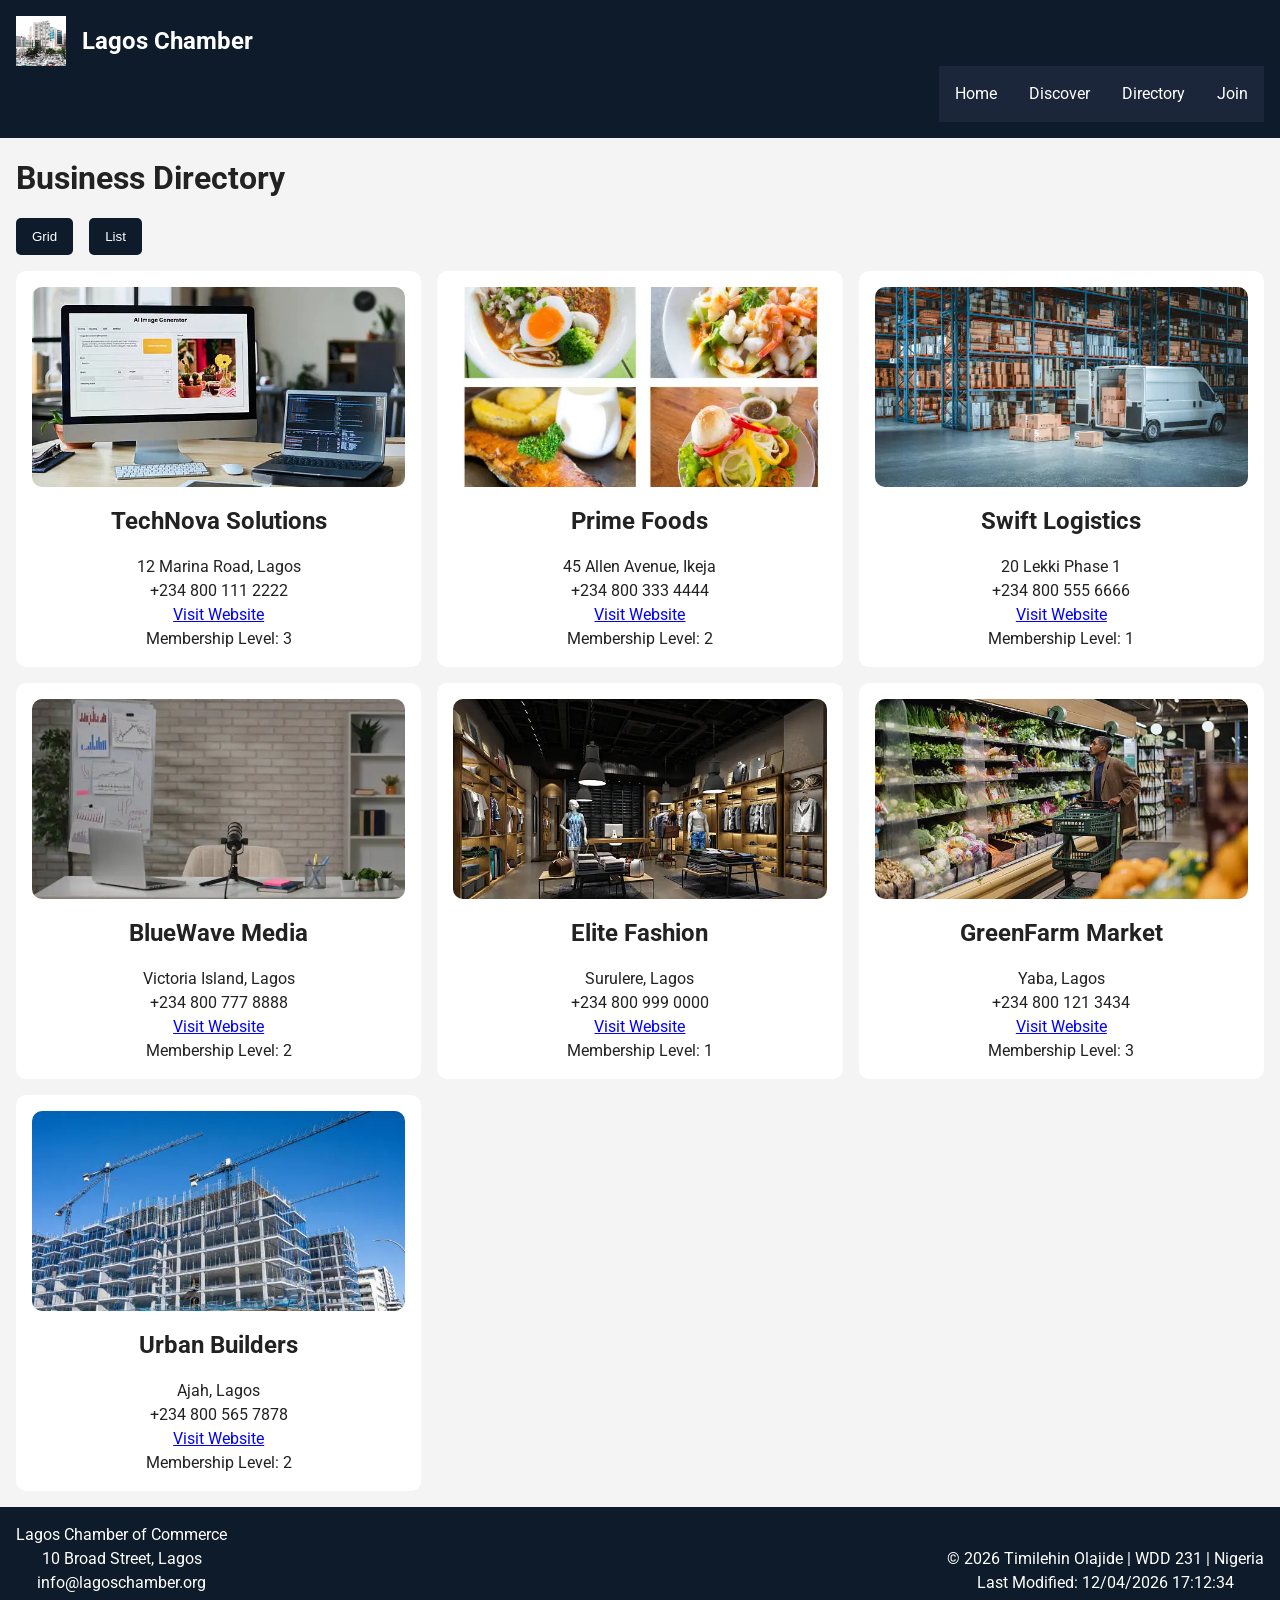
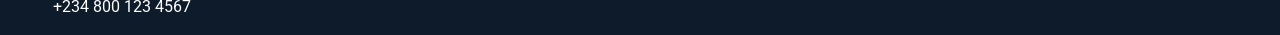
<file: chamber/directory.html>
<!DOCTYPE html>
<html lang="en">

<head>
    <meta charset="UTF-8">

    <meta name="description"
        content="Explore the Lagos Chamber of Commerce business directory featuring trusted local companies, services, events, and networking opportunities in Lagos.">

    <meta name="author" content="Timilehin Olajide">

    <meta name="viewport" content="width=device-width, initial-scale=1.0">

    <title>Lagos Chamber Directory</title>

    <!-- Favicon -->
    <link rel="icon" href="images/favicon.ico">

    <!-- Facebook Meta Tags -->
    <meta property="og:title" content="Lagos Chamber of Commerce">

    <meta property="og:description"
        content="Discover trusted businesses, local services, and networking opportunities through the Lagos Chamber of Commerce directory.">

    <meta property="og:image" content="https://timmzzdev-pro.github.io/wdd231/chamber/images/logo.webp">

    <meta property="og:url" content="https://timmzzdev-pro.github.io/wdd231/chamber/directory.html">

    <!-- Google Font -->
<!-- Google Font -->
<link rel="preconnect" href="https://fonts.googleapis.com">

<link rel="preconnect" href="https://fonts.gstatic.com" crossorigin>

<link href="https://fonts.googleapis.com/css2?family=Roboto:wght@400;700&display=swap" rel="stylesheet">
    <!-- CSS -->
    <link rel="stylesheet" href="styles/normalize.css">
    <link rel="stylesheet" href="styles/small.css">
    <link rel="stylesheet" href="styles/larger.css">

    <!-- JavaScript -->
    <script src="scripts/navigation.js" defer></script>
    <script src="scripts/date.js" defer></script>
    <script src="scripts/members.js" defer></script>
</head>

<body>

    <header>

        <div class="logo-box">
            <img src="images/logo.webp" alt="Chamber Logo">
            <span>Lagos Chamber</span>
        </div>

        <button id="menu"></button>

        <nav class="navigation">
            <a href="index.html" class="active">Home</a>
        
            <a href="discover.html">Discover</a>
        
            <a href="directory.html">Directory</a>
        
            <a href="join.html">Join</a>
        </nav>

    </header>

    <main>

        <h1>Business Directory</h1>

        <div class="menu-buttons">
            <button id="grid">Grid</button>
            <button id="list">List</button>
        </div>

        <section id="members" class="grid"></section>

    </main>

    <footer>

        <div class="footer-info">
            <p>Lagos Chamber of Commerce</p>
            <p>10 Broad Street, Lagos</p>
            <p>info@lagoschamber.org</p>
            <p>+234 800 123 4567</p>
        </div>

        <div>
            <p>
                &copy; <span id="currentyear"></span>
                Timilehin Olajide | WDD 231 | Nigeria
            </p>

            <p id="lastModified"></p>
        </div>

    </footer>

</body>

</html>
</file>
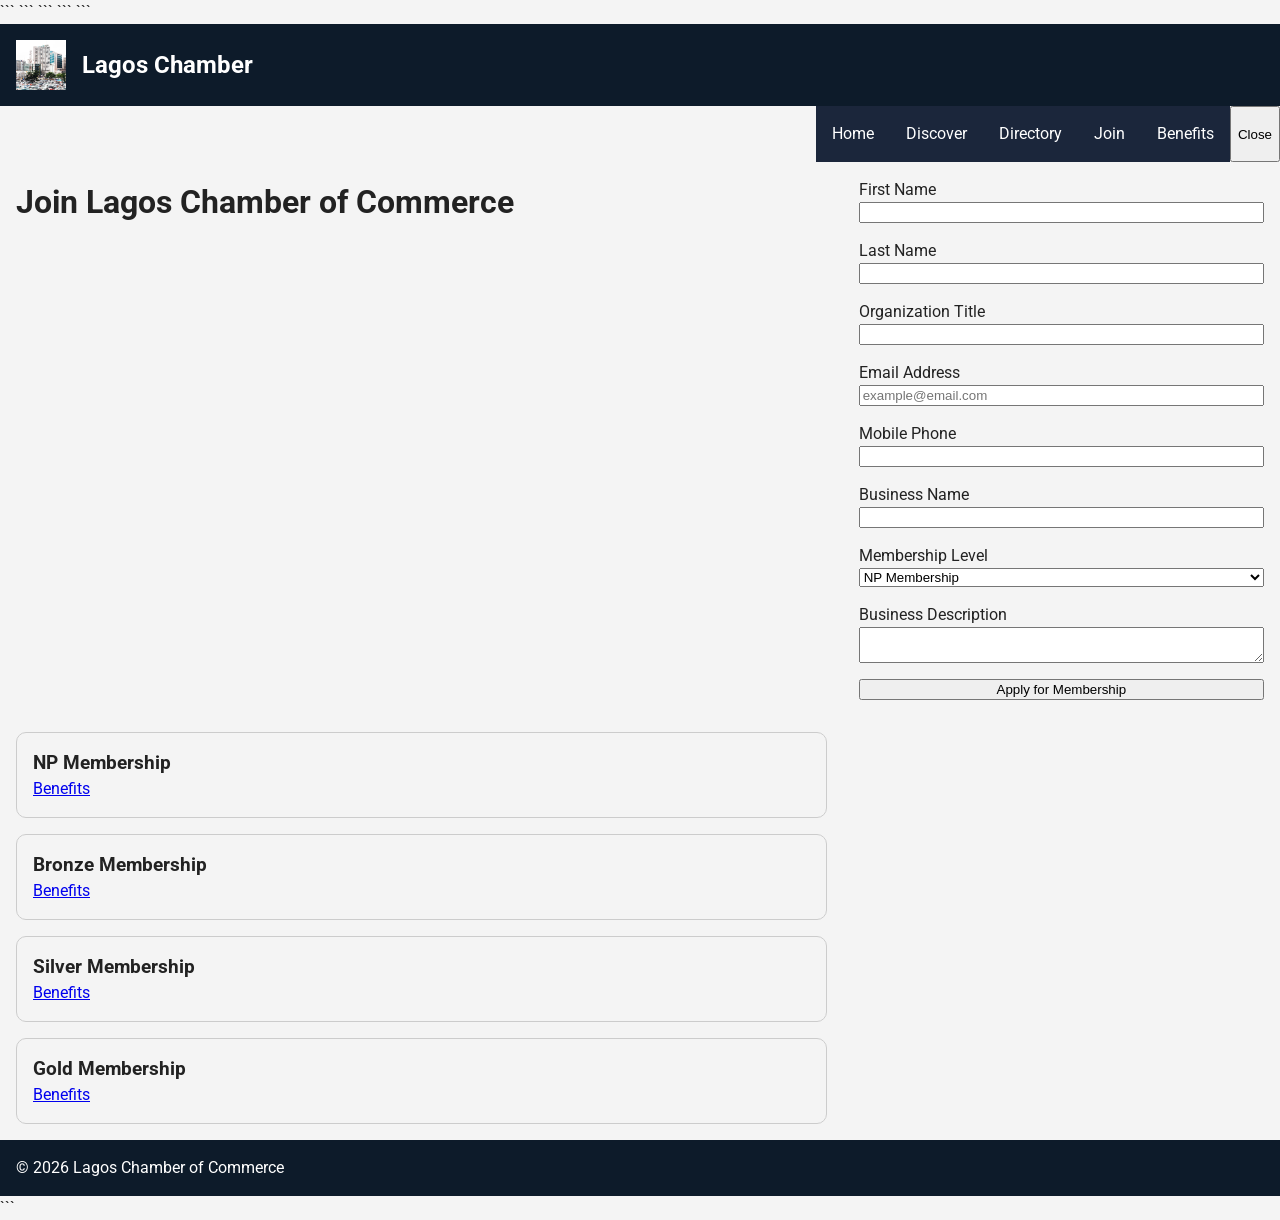
<file: chamber/join.html>
<!DOCTYPE html>

<html lang="en">

<head>
    <meta charset="UTF-8">

    ```
<!DOCTYPE html>

<html lang="en">

<head>
    <meta charset="UTF-8">

    ```
    <meta name="viewport" content="width=device-width, initial-scale=1.0">

    <meta name="description" content="Join the Lagos Chamber of Commerce and connect with local businesses, networking opportunities, events, and community growth initiatives.">

    <meta name="author" content="Timilehin Olajide">

    <title>Join Lagos Chamber of Commerce</title>

    <link rel="icon" href="images/favicon.ico">

    <meta property="og:title" content="Join Lagos Chamber of Commerce">

    <meta property="og:description"
        content="Become a member of the Lagos Chamber of Commerce and enjoy networking, training, and business growth opportunities.">

    <meta property="og:image" content="https://timmzzdev-pro.github.io/wdd231/chamber/images/logo.webp">

    <meta property="og:url" content="https://timmzzdev-pro.github.io/wdd231/chamber/join.html">

    <link rel="preconnect" href="https://fonts.googleapis.com">

    <link rel="preconnect" href="https://fonts.gstatic.com" crossorigin>

    <link href="https://fonts.googleapis.com/css2?family=Roboto:wght@400;700&display=swap" rel="stylesheet">

    <link rel="stylesheet" href="styles/normalize.css">
    <link rel="stylesheet" href="styles/small.css">
    <link rel="stylesheet" href="styles/larger.css">
    <link rel="stylesheet" href="styles/join.css">

    <script src="scripts/navigation.js" defer></script>
    <script src="scripts/date.js" defer></script>
    <script src="scripts/members.js" defer></script>
    <script src="scripts/join.js" defer></script>
    ```

</head>

    ```
<body>

    ```
    <header>
        <div class="logo-box">
            <img src="images/logo.webp" alt="Chamber Logo">
            <span>Lagos Chamber</span>
        </div>
    </header>

    <button id="menu"></button>

    <nav class="navigation">
        <a href="index.html">Home</a>
        <a href="discover.html">Discover</a>
        <a href="directory.html">Directory</a>
        <a href="join.html" class="active">Join</a>
        <a href="#" class="open-modal" data-modal="npModal">Benefits</a>
        
        <button class="close-modal">Close</button>
    </nav>

    <main class="join-container">

        <h1>Join Lagos Chamber of Commerce</h1>

        <section class="form-section">

            <form method="get" action="thankyou.html">

                <label>
                    First Name
                    <input type="text" name="firstname" title="First Name" autocomplete="given-name" required>
                </label>

                <label>
                    Last Name
                    <input type="text" name="lastname" title="Last Name" autocomplete="family-name" required>
                </label>

                <label>
                    Organization Title
                    <input type="text" name="orgtitle" title="Organization Title" autocomplete="organization-title"
                        pattern="[A-Za-z\s\-]{7,}">
                </label>
                </label>    

                <label>
                    Email Address
                    <input type="email" name="email" title="Email Address" autocomplete="email"
                        placeholder="example@email.com" required>
                </label>

                <label>
                    Mobile Phone
                    <input type="tel" name="phone" title="Mobile Phone" autocomplete="tel" required>
                </label>

                <label>
                    Business Name
                    <input type="text" name="business" title="Business Name" autocomplete="organization" required>
                </label>

                <label>
                    Membership Level
                    <select name="membership">
                        <option value="np">NP Membership</option>
                        <option value="bronze">Bronze Membership</option>
                        <option value="silver">Silver Membership</option>
                        <option value="gold">Gold Membership</option>
                    </select>
                </label>

                <label>
                    Business Description
                    <textarea name="description" title="Business Description"></textarea>
                </label>

                <input type="hidden" id="timestamp" name="timestamp">

                <input type="submit" value="Apply for Membership">

            </form>

        </section>

        <section class="membership-cards">

            <div class="card">
                <h3>NP Membership</h3>
                <a href="#" class="open-modal" data-modal="npModal">Benefits</a>
            </div>

            <div class="card">
                <h3>Bronze Membership</h3>
                <a href="#" class="open-modal" data-modal="bronzeModal">Benefits</a>
            </div>

            <div class="card">
                <h3>Silver Membership</h3>
                <a href="#" class="open-modal" data-modal="silverModal">Benefits</a>
            </div>

            <div class="card">
                <h3>Gold Membership</h3>
                <a href="#" class="open-modal" data-modal="goldModal">Benefits</a>
            </div>

        </section>

    </main>

    <dialog id="npModal">
        <h2>NP Membership</h2>
        <p>Free membership for nonprofit organizations.</p>
        <button class="close-modal">Close</button>
    </dialog>

    <dialog id="bronzeModal">
        <h2>Bronze Membership</h2>
        <p>Directory listing and networking opportunities.</p>
        <button class="close-modal">Close</button>
    </dialog>

    <dialog id="silverModal">
        <h2>Silver Membership</h2>
        <p>Bronze benefits plus training workshops, events, and discounts.</p>
        <button class="close-modal">Close</button>
    </dialog>

    <dialog id="goldModal">
        <h2>Gold Membership</h2>
        <p>Premium advertising, homepage spotlight, event discounts, and all chamber benefits.</p>
        <button class="close-modal">Close</button>
    </dialog>

    <footer>
        <p>&copy; 2026 Lagos Chamber of Commerce</p>
    </footer>
    ```

</body>

</html>
</file>
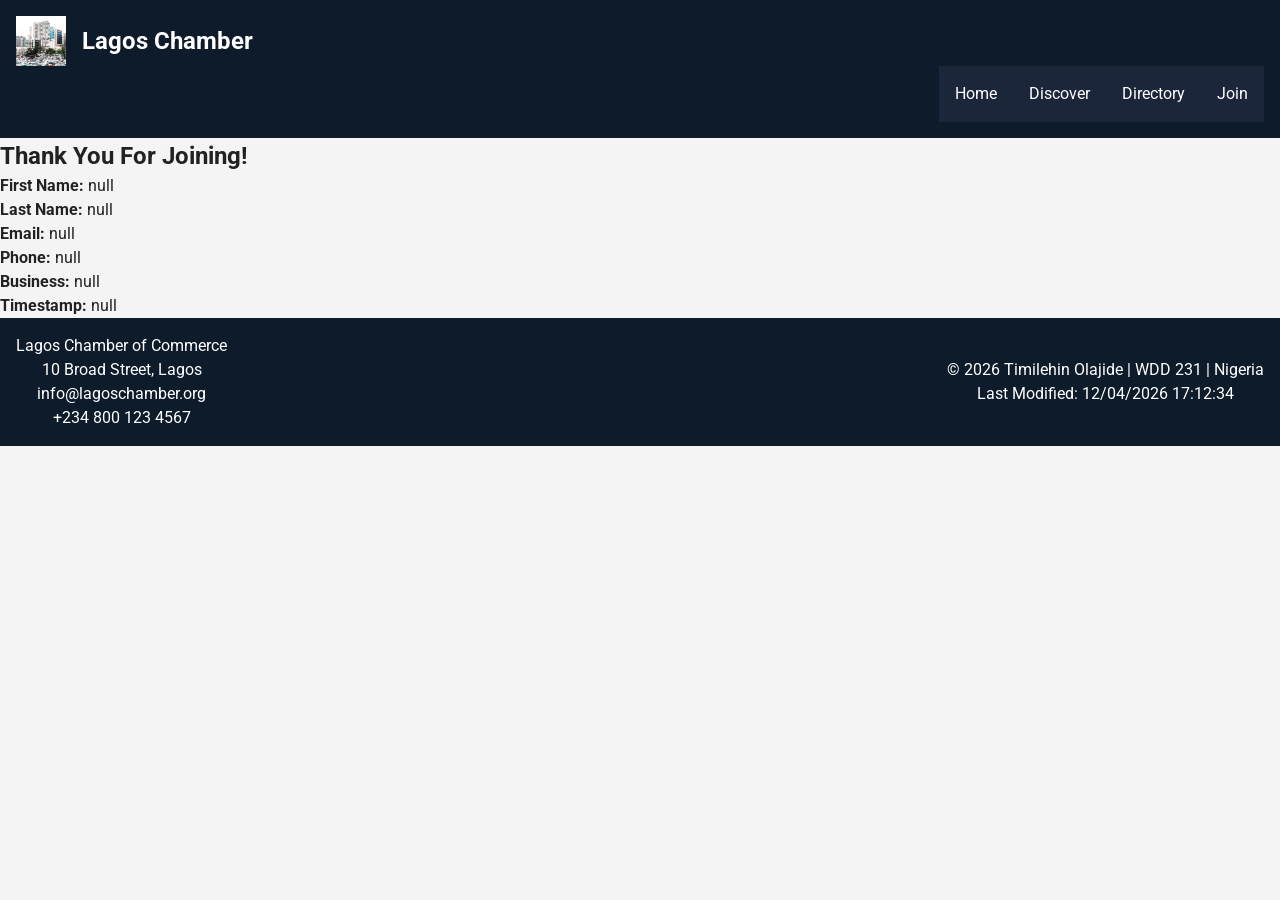
<file: chamber/thankyou.html>
<!DOCTYPE html>
<html lang="en">

<head>
    <meta charset="UTF-8">

    <meta name="description"
        content="Explore the Lagos Chamber of Commerce business directory featuring trusted local companies, services, events, and networking opportunities in Lagos.">

    <meta name="author" content="Timilehin Olajide">

    <meta name="viewport" content="width=device-width, initial-scale=1.0">

    <title>Lagos Chamber Directory</title>

    <!-- Favicon -->
    <link rel="icon" href="images/favicon.ico">

    <!-- Facebook Meta Tags -->
    <meta property="og:title" content="Lagos Chamber of Commerce">

    <meta property="og:description"
        content="Discover trusted businesses, local services, and networking opportunities through the Lagos Chamber of Commerce directory.">

    <meta property="og:image" content="https://timmzzdev-pro.github.io/wdd231/chamber/images/logo.webp">

    <meta property="og:url" content="https://timmzzdev-pro.github.io/wdd231/chamber/directory.html">

    <!-- Google Font -->
    <!-- Google Font -->
    <link rel="preconnect" href="https://fonts.googleapis.com">

    <link rel="preconnect" href="https://fonts.gstatic.com" crossorigin>

    <link href="https://fonts.googleapis.com/css2?family=Roboto:wght@400;700&display=swap" rel="stylesheet">
    <!-- CSS -->
    <link rel="stylesheet" href="styles/normalize.css">
    <link rel="stylesheet" href="styles/small.css">
    <link rel="stylesheet" href="styles/larger.css">

    <!-- JavaScript -->
    <script src="scripts/navigation.js" defer></script>
    <script src="scripts/date.js" defer></script>
    <script src="scripts/members.js" defer></script>
</head>

<body>

    <header>

        <div class="logo-box">
            <img src="images/logo.webp" alt="Chamber Logo">
            <span>Lagos Chamber</span>
        </div>

        <button id="menu"></button>

        <nav class="navigation">
            <a href="index.html" class="active">Home</a>

            <a href="discover.html">Discover</a>

            <a href="directory.html">Directory</a>

            <a href="join.html">Join</a>
        </nav>

    </header>

    <h2>Thank You For Joining!</h2>
    
    <div id="results"></div>
    
    <script>
        const params = new URLSearchParams(window.location.search);

        document.querySelector("#results").innerHTML = `
    <p><strong>First Name:</strong> ${params.get("firstname")}</p>
    <p><strong>Last Name:</strong> ${params.get("lastname")}</p>
    <p><strong>Email:</strong> ${params.get("email")}</p>
    <p><strong>Phone:</strong> ${params.get("phone")}</p>
    <p><strong>Business:</strong> ${params.get("business")}</p>
    <p><strong>Timestamp:</strong> ${params.get("timestamp")}</p>
    `;
    </script>

    <footer>
    
        <div class="footer-info">
            <p>Lagos Chamber of Commerce</p>
            <p>10 Broad Street, Lagos</p>
            <p>info@lagoschamber.org</p>
            <p>+234 800 123 4567</p>
        </div>
    
        <div>
            <p>
                &copy; <span id="currentyear"></span>
                Timilehin Olajide | WDD 231 | Nigeria
            </p>
    
            <p id="lastModified"></p>
        </div>
    
    </footer>
    
    </body>
    
    </html>
</file>
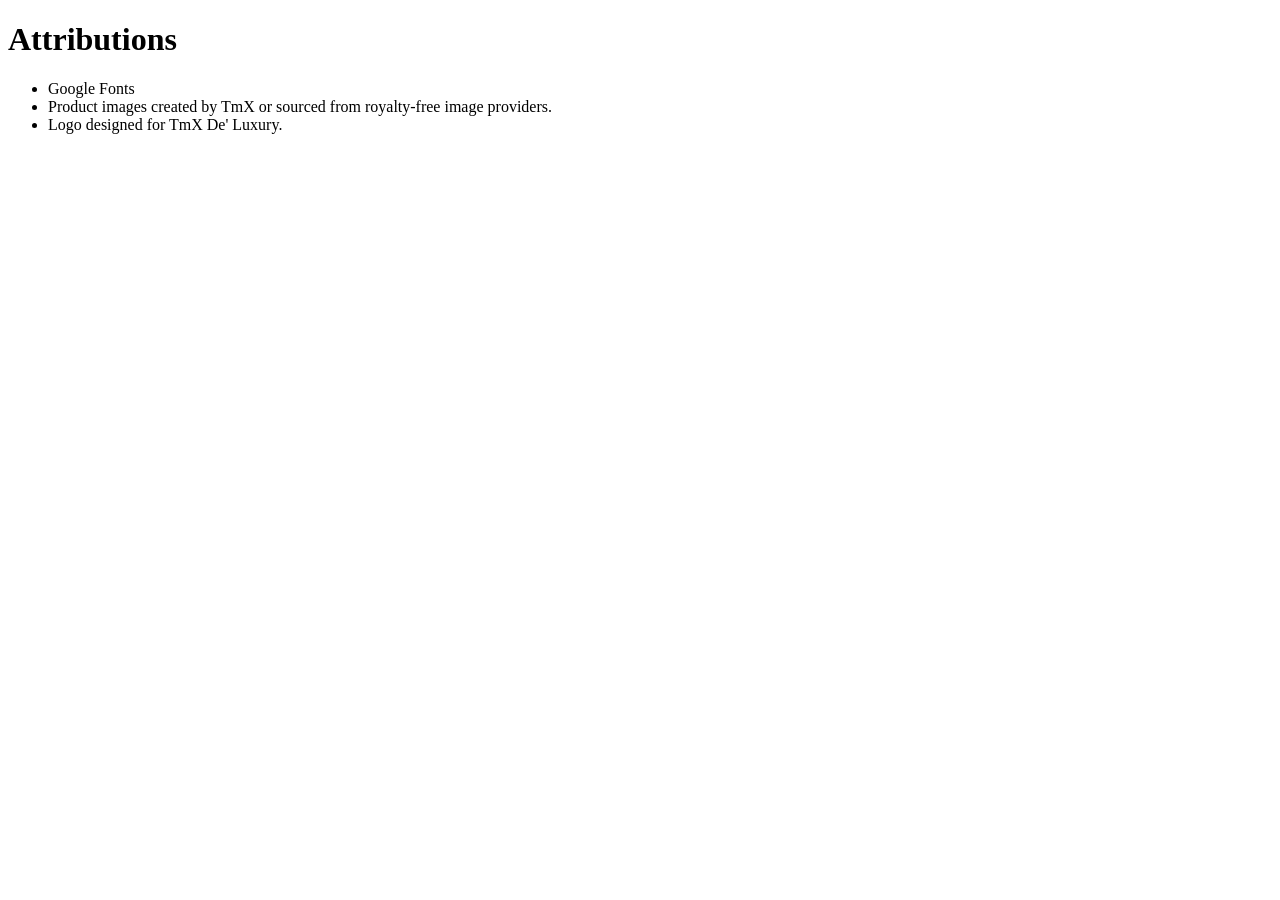
<file: final-project-tmx/attributions.html>
<!DOCTYPE html>
<html lang="en">

<head>

    <meta charset="UTF-8">

    <meta name="viewport" content="width=device-width, initial-scale=1.0">

    <title>Attributions</title>

</head>

<body>

    <h1>Attributions</h1>

    <ul>

        <li>
            Google Fonts
        </li>

        <li>
            Product images created by TmX
            or sourced from royalty-free
            image providers.
        </li>

        <li>
            Logo designed for
            TmX De' Luxury.
        </li>

    </ul>

</body>

</html>
</file>
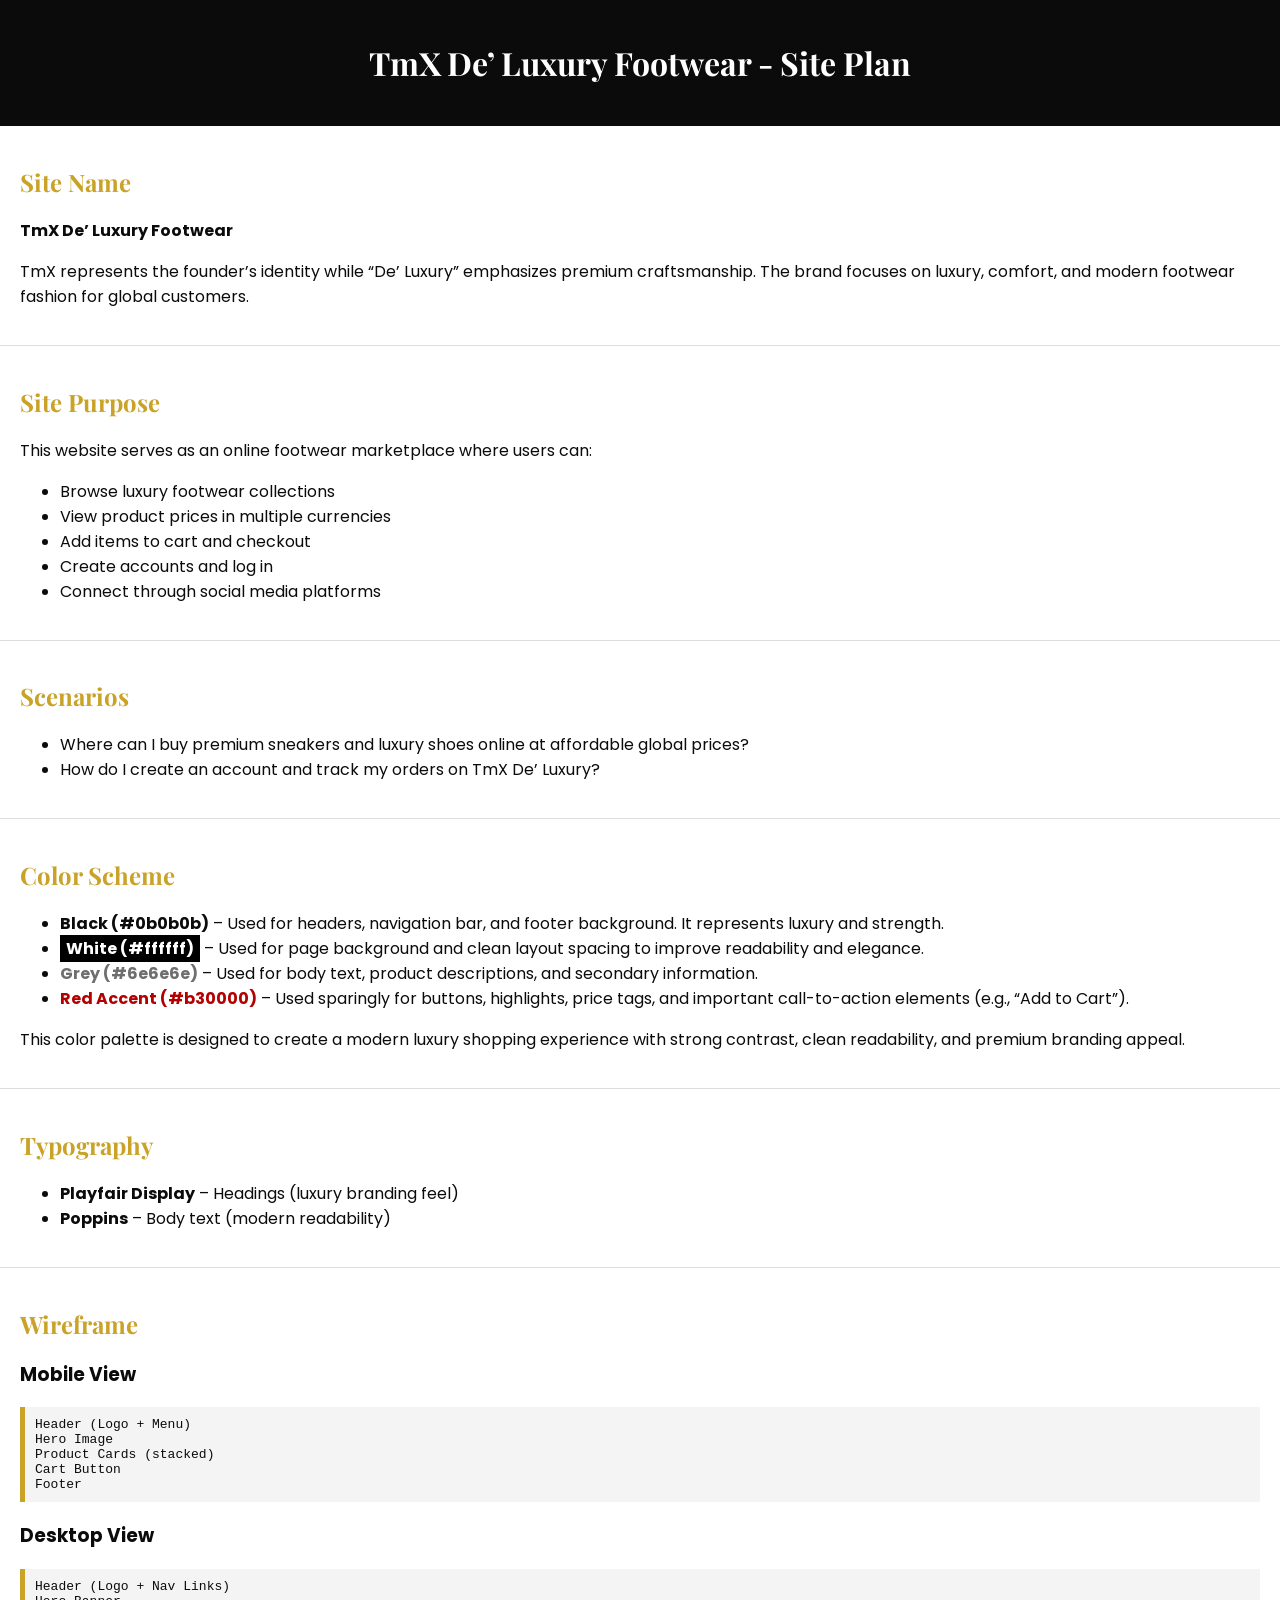
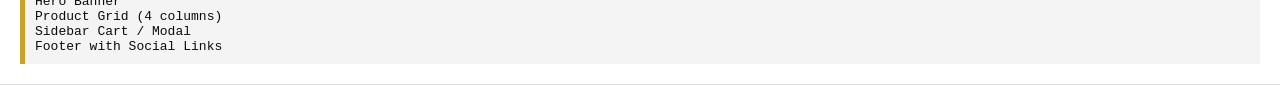
<file: final-project-tmx/site-plan.html>
<!DOCTYPE html>
<html lang="en">

<head>
    <meta charset="UTF-8">
    <meta name="viewport" content="width=device-width, initial-scale=1.0">

    <title>Site Plan - TmX De’ Luxury Footwear</title>

    <meta name="description"
        content="Site plan for TmX De’ Luxury Footwear e-commerce platform showcasing premium footwear with global pricing and online shopping features.">
    <meta name="author" content="TmX De’ Luxury">

    <!-- Open Graph -->
    <meta property="og:title" content="TmX De’ Luxury Footwear">
    <meta property="og:description" content="Premium footwear e-commerce platform with global reach.">
    <meta property="og:type" content="website">

    <link rel="icon" href="logo.png">

    <!-- Fonts -->
    <link
        href="https://fonts.googleapis.com/css2?family=Poppins:wght@300;400;600&family=Playfair+Display:wght@600;700&display=swap"
        rel="stylesheet">

    <style>
        :root {
            --black: #0b0b0b;
            --gold: #c9a227;
            --white: #ffffff;
            --gray: #666;
        }

        body {
            font-family: "Poppins", sans-serif;
            margin: 0;
            background: var(--white);
            color: var(--black);
        }

        header {
            background: var(--black);
            color: white;
            padding: 20px;
            text-align: center;
        }

        h1,
        h2 {
            font-family: "Playfair Display", serif;
        }

        section {
            padding: 20px;
            border-bottom: 1px solid #ddd;
        }

        h2 {
            color: var(--gold);
        }

        /* Wireframe */
        .box {
            background: #f4f4f4;
            padding: 10px;
            border-left: 5px solid var(--gold);
            font-family: monospace;
        }
    </style>
</head>

<body>

    <header>
        <h1>TmX De’ Luxury Footwear - Site Plan</h1>
    </header>

    <main>

        <section>
            <h2>Site Name</h2>
            <p><strong>TmX De’ Luxury Footwear</strong></p>
            <p>
                TmX represents the founder’s identity while “De’ Luxury” emphasizes premium craftsmanship.
                The brand focuses on luxury, comfort, and modern footwear fashion for global customers.
            </p>
        </section>

        <section>
            <h2>Site Purpose</h2>
            <p>
                This website serves as an online footwear marketplace where users can:
            </p>
            <ul>
                <li>Browse luxury footwear collections</li>
                <li>View product prices in multiple currencies</li>
                <li>Add items to cart and checkout</li>
                <li>Create accounts and log in</li>
                <li>Connect through social media platforms</li>
            </ul>
        </section>

        <section>
            <h2>Scenarios</h2>
            <ul>
                <li>Where can I buy premium sneakers and luxury shoes online at affordable global prices?</li>
                <li>How do I create an account and track my orders on TmX De’ Luxury?</li>
            </ul>
        </section>

        <section>
            <h2>Color Scheme</h2>
            <ul>
                <li>
                    <span style="color:#0b0b0b;"><strong>Black (#0b0b0b)</strong></span> – Used for headers, navigation
                    bar, and
                    footer background. It represents luxury and strength.
                </li>

                <li>
                    <span style="color:#ffffff; background:#000; padding:2px 6px;"><strong>White
                            (#ffffff)</strong></span> –
                    Used for page background and clean layout spacing to improve readability and elegance.
                </li>

                <li>
                    <span style="color:#6e6e6e;"><strong>Grey (#6e6e6e)</strong></span> – Used for body text, product
                    descriptions, and secondary information.
                </li>

                <li>
                    <span style="color:#b30000;"><strong>Red Accent (#b30000)</strong></span> – Used sparingly for
                    buttons,
                    highlights, price tags, and important call-to-action elements (e.g., “Add to Cart”).
                </li>
            </ul>

            <p>
                This color palette is designed to create a modern luxury shopping experience with strong contrast,
                clean readability, and premium branding appeal.
            </p>
        </section>

        <section>
            <h2>Typography</h2>
            <ul>
                <li><strong>Playfair Display</strong> – Headings (luxury branding feel)</li>
                <li><strong>Poppins</strong> – Body text (modern readability)</li>
            </ul>
        </section>

        <section>
            <h2>Wireframe</h2>

            <h3>Mobile View</h3>
            <div class="box">
                Header (Logo + Menu)<br>
                Hero Image<br>
                Product Cards (stacked)<br>
                Cart Button<br>
                Footer
            </div>

            <h3>Desktop View</h3>
            <div class="box">
                Header (Logo + Nav Links)<br>
                Hero Banner<br>
                Product Grid (4 columns)<br>
                Sidebar Cart / Modal<br>
                Footer with Social Links
            </div>
        </section>

    </main>

</body>

</html>
</file>
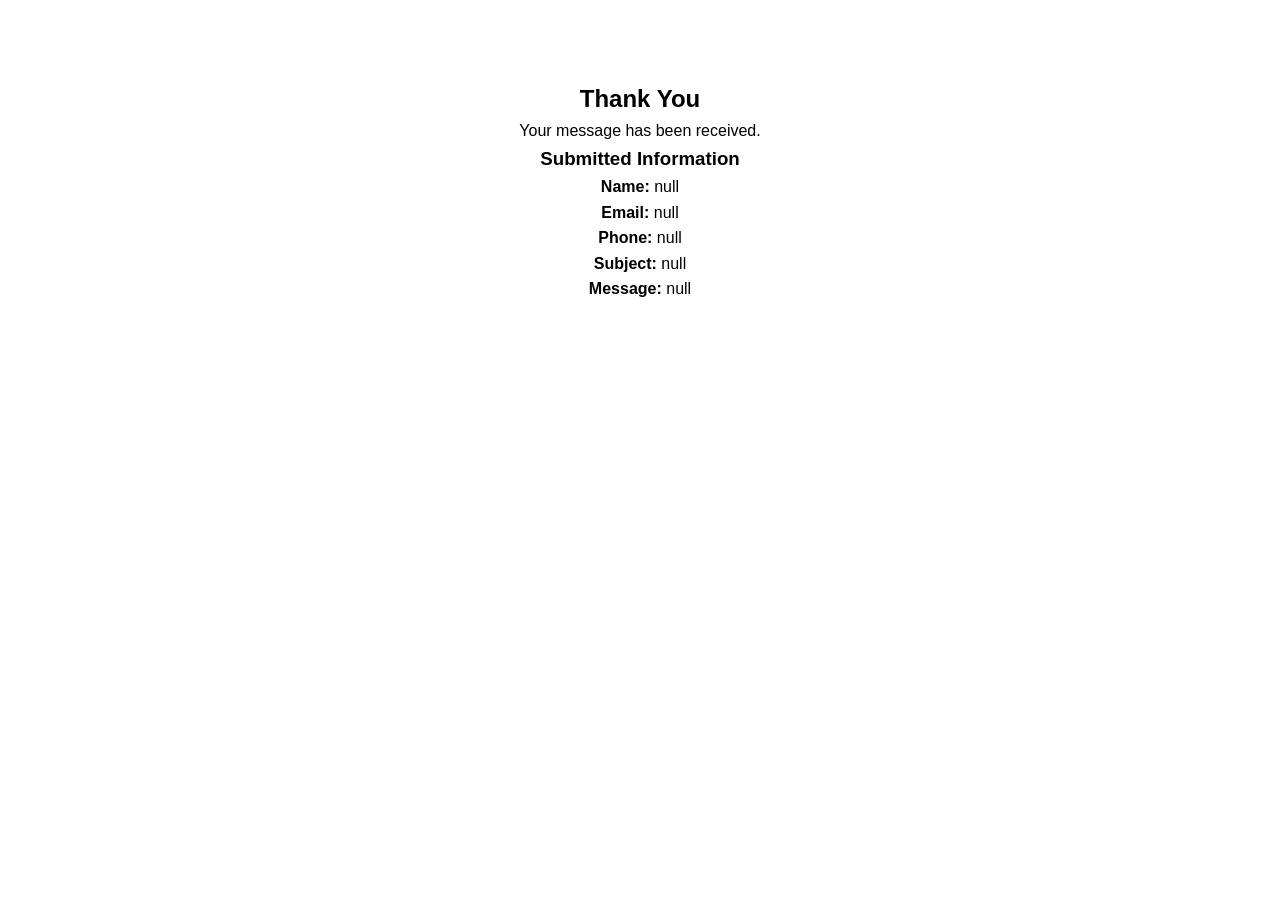
<file: final-project-tmx/thankyou.html>
<!DOCTYPE html>
<html lang="en">

<head>

    <meta charset="UTF-8">

    <meta name="viewport" content="width=device-width, initial-scale=1.0">

    <title>Thank You | TmX De' Luxury</title>

    <link rel="stylesheet" href="css/style.css">

</head>

<body>

    <main>

        <section style="text-align:center;">

            <h1>
                Thank You
            </h1>

            <p>
                Your message has been received.
            </p>

            <div id="results">
            </div>

            <p>

                <a href="index.html" class="btn">

                    Return Home

                </a>

            </p>

        </section>

    </main>

    <script>

        const params =
            new URLSearchParams(
                window.location.search
            );

        const results =
            document.querySelector("#results");

        results.innerHTML = `

<h3>Submitted Information</h3>

<p>
<strong>Name:</strong>
${params.get("fullname")}
</p>

<p>
<strong>Email:</strong>
${params.get("email")}
</p>

<p>
<strong>Phone:</strong>
${params.get("phone")}
</p>

<p>
<strong>Subject:</strong>
${params.get("subject")}
</p>

<p>
<strong>Message:</strong>
${params.get("message")}
</p>

`;

    </script>

</body>

</html>
</file>
<file: chamber/styles/small.css>
body {
    font-family: 'Roboto', sans-serif;
    background-color: #f4f4f4;
    color: #222;
    min-height: 100vh;
    display: flex;
    flex-direction: column;
}

header {
    background-color: #0d1b2a;
    color: white;
    padding: 1rem;
}

.logo-box {
    display: flex;
    align-items: center;
    gap: 1rem;
}

.logo-box img {
    width: 50px;
}

.logo-box span {
    font-size: 1.5rem;
    font-weight: bold;
}

#menu {
    font-size: 2rem;
    background: none;
    border: none;
    color: white;
    cursor: pointer;
    margin-top: 1rem;
}

#menu::before {
    content: "☰";
}

#menu.open::before {
    content: "✖";
}

.navigation {
    display: flex;
    flex-direction: column;
}

.navigation a {
    display: none;
    padding: 1rem;
    text-decoration: none;
    color: white;
    background-color: #1b263b;
}

.navigation.open a {
    display: block;
}

.navigation a:hover {
    background-color: #415a77;
}

.active {
    background-color: #778da9;
}

main {
    padding: 1rem;
    flex: 1;
}

h1 {
    margin-bottom: 1rem;
}

.menu-buttons {
    display: flex;
    gap: 1rem;
    margin-bottom: 1rem;
}

.menu-buttons button {
    padding: .7rem 1rem;
    border: none;
    background-color: #0d1b2a;
    color: white;
    cursor: pointer;
    border-radius: 5px;
}

#members.grid {
    display: grid;
    gap: 1rem;
}

.member-card {
    background-color: white;
    padding: 1rem;
    border-radius: 10px;
    text-align: center;
}

.member-card img {
    width: 100%;
    height: 200px;
    object-fit: cover;
    border-radius: 10px;
}

.member-card h2 {
    margin: 1rem 0;
}

.member-card a {
    color: blue;
}

#members.list {
    display: flex;
    flex-direction: column;
}

#members.list .member-card {
    display: grid;
    grid-template-columns: 1fr;
    text-align: left;
}

#members.list img {
    display: none;
}

footer {
    background-color: #0d1b2a;
    color: white;
    padding: 1rem;
    text-align: center;
}
</file>
<file: chamber/styles/larger.css>
@media screen and (min-width: 768px) {

    #menu {
        display: none;
    }

    .navigation {
        flex-direction: row;
        justify-content: flex-end;
    }

    .navigation a {
        display: block;
    }

    #members.grid {
        grid-template-columns: repeat(3, 1fr);
    }
        .home-grid {
            grid-template-columns: repeat(2, 1fr);
        }
    
        #spotlight-container {
            grid-template-columns: repeat(3, 1fr);
        }
    
        .hero-text h1 {
            font-size: 3rem;
            max-width: 500px;
        }

    footer {
        display: flex;
        justify-content: space-between;
        align-items: center;
    }
}
</file>
<file: chamber/styles/join.css>
.join-container {
    display: grid;
    gap: 2rem;
}

form {
    display: flex;
    flex-direction: column;
    gap: 1rem;
}

label {
    display: flex;
    flex-direction: column;
}

.membership-cards {
    display: grid;
    gap: 1rem;
}

.card {
    padding: 1rem;
    border: 1px solid #ccc;
    border-radius: 10px;

    opacity: 0;
    transform: translateY(30px);

    animation: fadeIn 1s forwards;
}

.card:nth-child(1) {
    animation-delay: .2s;
}

.card:nth-child(2) {
    animation-delay: .4s;
}

.card:nth-child(3) {
    animation-delay: .6s;
}

.card:nth-child(4) {
    animation-delay: .8s;
}

@keyframes fadeIn {
    to {
        opacity: 1;
        transform: translateY(0);
    }
}

dialog {
    padding: 1.5rem;
    border-radius: 10px;
}

dialog::backdrop {
    background: rgba(0, 0, 0, .5);
}

@media (min-width: 768px) {

    .join-container {
        grid-template-columns: 2fr 1fr;
    }

}
</file>
<file: final-project-tmx/css/style.css>
:root {
    --primary: #000000;
    --secondary: #ffffff;
    --grey: #6b7280;
    --accent: #c1121f;
    --light: #f5f5f5;
}
/* RESET */

* {
    margin: 0;
    padding: 0;
    box-sizing: border-box;
}

html {
    scroll-behavior: smooth;
}

body {
    font-family: 'Poppins', sans-serif;
    background: var(--secondary);
    color: var(--primary);
    line-height: 1.6;
}

/* IMAGES */

img {
    max-width: 100%;
    display: block;
}

/* LINKS */

a {
    text-decoration: none;
}

ul {
    list-style: none;
}

/* NAVIGATION */

.navbar {
    background: var(--primary);
    color: var(--secondary);

    display: flex;
    justify-content: space-between;
    align-items: center;
    padding: 1rem;
}

.logo-container {
    display: flex;
    align-items: center;
    gap: 1rem;
}

.logo {
    width: 60px;
    height: 60px;
    object-fit: contain;
}

.brand h1 {
    font-family: 'Playfair Display', serif;
    font-size: 1.5rem;
}

.brand span {
    color: #ccc;
    font-size: .9rem;
}

.menu-btn {
    background: none;
    border: none;
    color: white;
    font-size: 1.8rem;
    cursor: pointer;
}

.nav-links {
    display: none;
    flex-direction: column;
    gap: 1rem;

    position: absolute;
    top: 90px;
    left: 0;

    width: 100%;
    background: black;
    padding: 1rem;
}

.nav-links.open {
    display: flex;
}

.nav-links a {
    color: white;
    font-weight: 500;
}

.nav-links a:hover {
    color: var(--accent);
}

.active {
    color: var(--red) !important;
}

/* HERO */

.hero {
    display: grid;
    grid-template-columns: 1fr;
    align-items: center;
    gap: 2rem;

    padding: 4rem 2rem;

    background: black;
    color: white;
}

.hero-image img {
    width: 100%;
    border-radius: 10px;
}

@media(min-width:768px) {

    .hero {
        grid-template-columns: 1fr 1fr;
    }

}

.hero-content {
    max-width: 700px;
}

.hero h2 {
    font-family: 'Playfair Display', serif;
    font-size: 2.5rem;
    margin-bottom: 1rem;
}

.hero p {
    margin-bottom: 2rem;
    font-size: 1.1rem;
}

.btn {
    display: inline-block;

    background: var(--red);
    color: white;

    padding: 1rem 2rem;

    border-radius: 5px;
    transition: .3s;
}

.btn:hover {
    background: #a10f19;
}

/* SECTIONS */

section {
    padding: 4rem 1rem;
}

section h2 {
    text-align: center;
    margin-bottom: 1rem;
    font-family: 'Playfair Display', serif;
}

/* PRODUCTS */

.product-grid {
    display: grid;
    grid-template-columns: 1fr;
    gap: 2rem;

    margin-top: 2rem;
}

.product-card {
    background: white;
    border-radius: 10px;

    overflow: hidden;

    box-shadow: var(--shadow);

    transition: .3s;
}

.product-card:hover {
    transform: translateY(-5px);
}

.product-card img {
    width: 100%;
    height: 250px;
    object-fit: cover;
}

.product-info {
    padding: 1rem;
}

.product-info h3 {
    margin-bottom: .5rem;
}

.product-info p {
    color: var(--grey);
}

.price {
    color: var(--red);
    font-weight: bold;
    font-size: 1.2rem;
}

/* ABOUT */

.about {
    background: var(--light-grey);
}

.about-content {
    max-width: 900px;
    margin: auto;
    text-align: center;
}

/* FEATURES */

.feature-grid {
    display: grid;
    grid-template-columns: 1fr;
    gap: 2rem;
    margin-top: 2rem;
}

.feature-card {
    background: white;
    padding: 2rem;
    text-align: center;
    border-radius: 10px;
    box-shadow: var(--shadow);
}

/* FOOTER */

footer {
    background: black;
    color: white;
    padding: 3rem 1rem;
}

.footer-content {
    display: grid;
    gap: 2rem;
}

.footer-content h3 {
    margin-bottom: 1rem;
}

.footer-content a {
    color: white;
}

.footer-content a:hover {
    color: var(--red);
}

.social-links li {
    margin-bottom: .5rem;
}

.copyright {
    text-align: center;
    margin-top: 2rem;
    border-top: 1px solid #333;
    padding-top: 1rem;
}

/* CONTACT FORM */

form {
    max-width: 700px;
    margin: auto;
}

label {
    display: block;
    margin-bottom: .5rem;
}

input,
textarea,
select {
    width: 100%;
    padding: 1rem;
    margin-bottom: 1rem;
    border: 1px solid #ccc;
    border-radius: 5px;
}

button {
    cursor: pointer;
}

/* MODAL */

.modal {
    display: none;

    position: fixed;
    inset: 0;

    background: rgba(0, 0, 0, .8);

    justify-content: center;
    align-items: center;

    z-index: 1000;
}

.modal-content {
    background: white;

    width: 90%;
    max-width: 700px;

    padding: 2rem;
    border-radius: 10px;
}

.modal.show {
    display: flex;
}

/* TABLET */

@media(min-width:768px) {

    .menu-btn {
        display: none;
    }

    .nav-links {
        display: flex !important;
        position: static;
        flex-direction: row;
        width: auto;
        padding: 0;
    }

    .product-grid {
        grid-template-columns:
            repeat(2, 1fr);
    }

    .feature-grid {
        grid-template-columns:
            repeat(3, 1fr);
    }

    .footer-content {
        grid-template-columns:
            repeat(3, 1fr);
    }
}

/* DESKTOP */

@media(min-width:1024px) {

    .hero h2 {
        font-size: 4rem;
    }

    .product-grid {
        grid-template-columns:
            repeat(4, 1fr);
    }

    section {
        padding: 5rem 4rem;
    }
}
.controls {
    display: grid;
    gap: 1rem;
    margin-bottom: 2rem;
}

.controls input,
.controls select {
    padding: 1rem;
}

@media(min-width:768px) {

    .controls {
        grid-template-columns:
            2fr 1fr 1fr;
    }
}
</file>
